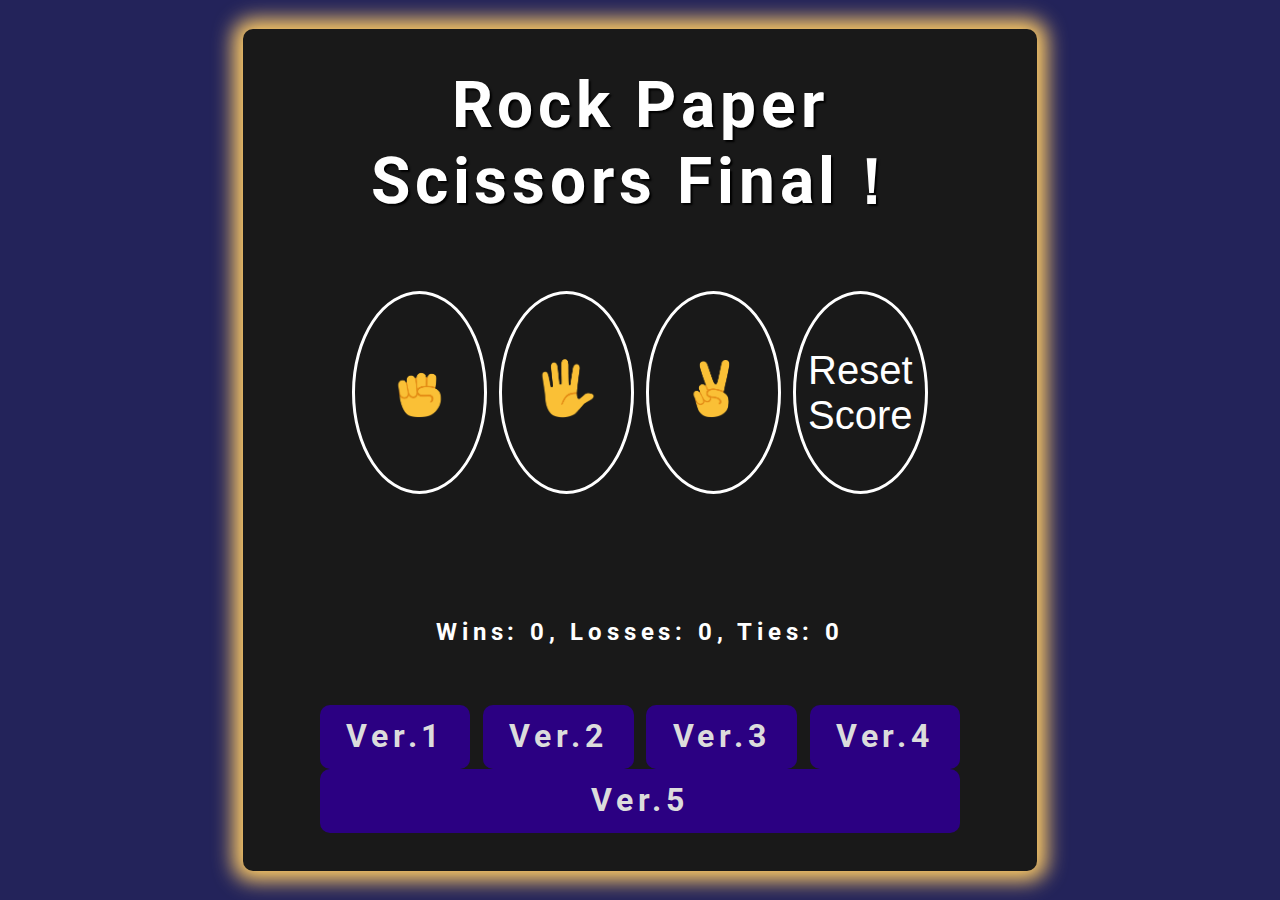
<file: html/r-p-c-final.html>
<!DOCTYPE html>
<html lang="en">
<head>
  <meta charset="UTF-8">
  <meta name="viewport" content="width=device-width, initial-scale=1.0">
  <title>JS-practice 🌟</title>

  <link rel="icon" href="/img/草18.png">

  <!-----   CSS Reset   ----->

  <link rel="stylesheet" href="/css/reset.css">

  <!-----   CSS   ----->

  <link rel="stylesheet" href="/css/page-css/r-p-c-final.css">

  <!-----   Font Family   ----->

  <link rel="preconnect" href="https://fonts.googleapis.com">
  <link rel="preconnect" href="https://fonts.gstatic.com" crossorigin>
  <link href="https://fonts.googleapis.com/css2?family=Roboto:ital,wght@0,100;0,300;0,400;0,500;0,700;0,900;1,100;1,300;1,400;1,500;1,700;1,900&display=swap" rel="stylesheet">
</head>
<body>

  <div class="box">
    <h1>Rock Paper Scissors Final！</h1>

    <div class="button-box">
      <button
        onclick="
          playGame('rock');
        ">
        <img class="icon" src="/img/rock-emoji.png" alt="rock-icon">  
      </button>



      <button
        onclick="
          playGame('paper');
        ">
        <img class="icon" src="/img/paper-emoji.png" alt="paper-icon">  
      </button>


      
      <button
        onclick="
          playGame('scissors');
        ">
        <img class="icon" src="/img/scissors-emoji.png" alt="scissors-icon">  
      </button>



      <button
        onclick="
          score.wins = 0;
          score.losses = 0;
          score.ties = 0;

          localStorage.removeItem('score');

          document.querySelector('.js-result').innerHTML = '';
          document.querySelector('.js-moves').innerHTML = '';

          updateScoreElement();
        ">Reset Score</button>
    </div>



    <div class="p-box">
      <p class="js-moves"></p>
      <p class="js-result"></p>
      <p class="js-score"></p>
    </div>



    <div class="a-box">
      <a class="applea" href="./index.html">Ver.1</a>
      <a class="applea" href="./r-p-c-v2.html">Ver.2</a>
      <a class="applea" href="./r-p-c-v3.html">Ver.3</a>
      <a class="applea" href="./r-p-c-v4.html">Ver.4</a>
      <a class="applea" href="./r-p-c-v5.html">Ver.5</a>
    </div>
  </div>



<!---------------------------------------------->
<!---------------------------------------------->
<!---------------------------------------------->
<!-------------     Java Script     ------------>
<!---------------------------------------------->
<!---------------------------------------------->
<!---------------------------------------------->




  <script src="/JS/r-p-c-final.js"></script>
</body>
</html>
</file>
<file: css/page-css/r-p-c-final.css>
body {
  font-family: 'Roboto';

  background-color: rgb(35, 35, 90);

  height: 100vh;

  display: flex;
  justify-content: center;
  align-items: center;


  line-height: 1.2;
  letter-spacing: 0.3rem;
}



a {
  text-decoration: none;
  

  &:active {
    color: rgb(0, 0, 0);
  }
}



.a-box {
  display: flex;

  flex-wrap: wrap;
  gap: 2%;

  width: 100%;

  margin-top: 3%;
}



.applea {
  background-color: rgb(43, 0, 130);
  padding: 2% 4%;

  width: 100%;

  flex: 1;

  color: rgb(220, 220, 220);
  font-size: 2rem;
  font-weight: bold;

  text-align: center;

  border-radius: 10px;

  transition: box-shadow 0.3s ease,
              transform 0.3s ease;

  &:hover {
    box-shadow: 0 0 15px 3px rgb(255, 204, 101);

    transform: translateY(-3px);
  }
}







.box {
  width: 50%;
  height: 85%;

  background-color: rgb(25, 25, 25);
  border-radius: 10px;

  box-shadow: 0 0 20px 10px rgb(255, 204, 101);

  padding: 3% 6%;


  display: flex;
  align-items: center;
  flex-direction: column;
  gap: 5%;
}



.box h1 {
  font-size: 64px;
  font-weight: bold;
  text-align: center;

  color: rgb(255, 255, 255);
  text-shadow: 2px 2px 2px black;
}



.box h2 {
  display: inline-block;
  font-size: 64px;
  font-weight: bold;

  color: rgb(255, 54, 54);

  text-decoration: underline;
  text-shadow: 2px 2px 2px black;
}



.button-box {
  display: flex;
  justify-content: space-between;
  align-items: center;

  gap: 2%;

  width: 90%;

  margin-top: 5%;
}



.button-box button {
  width: 25%;
  height: 203px;
  font-size: 2.5rem;
  color:rgb(255, 255, 255);

  border-radius: 10px;

  background-color: transparent;
  border: 3px solid rgb(255, 255, 255);
  border-radius: 50%;

  transition: box-shadow 0.3s ease,
              transform  0.3s ease;

  &:hover {
    cursor: pointer;

    transform: translateY(-3px) translateX(-3px);
    box-shadow: 4px 4px 5px black;
  }
}



.icon {
  width: 50%;
}



.vs-icon {
  width: 10%;
}



.p-box {
  display: flex;
  flex-direction: column;
  justify-content: end;
  align-items: center;

  text-align: center;

  height: 100%;

  gap: 20%;

  P {
    font-weight: bold;
    font-size: 24px;
    color: rgb(255, 255, 255);
  }
}



.a-dom {
  color: rgb(220, 220, 220);
  background-color: rgb(43, 0, 130);

  font-size: 24px;
  border-radius: 10px;

  margin-left: 3%;

  padding: 1% 2%;

  display: inline-block;

  cursor: pointer;

  transition: box-shadow 0.3s ease,
              transform  0.3s ease;

  &:hover{
    transform: translateY(-3px) translateX(-3px);
    box-shadow: 4px 4px 5px black;
  }
}



.t-dom {
  width: 100%;
  text-align: center;
}
</file>
